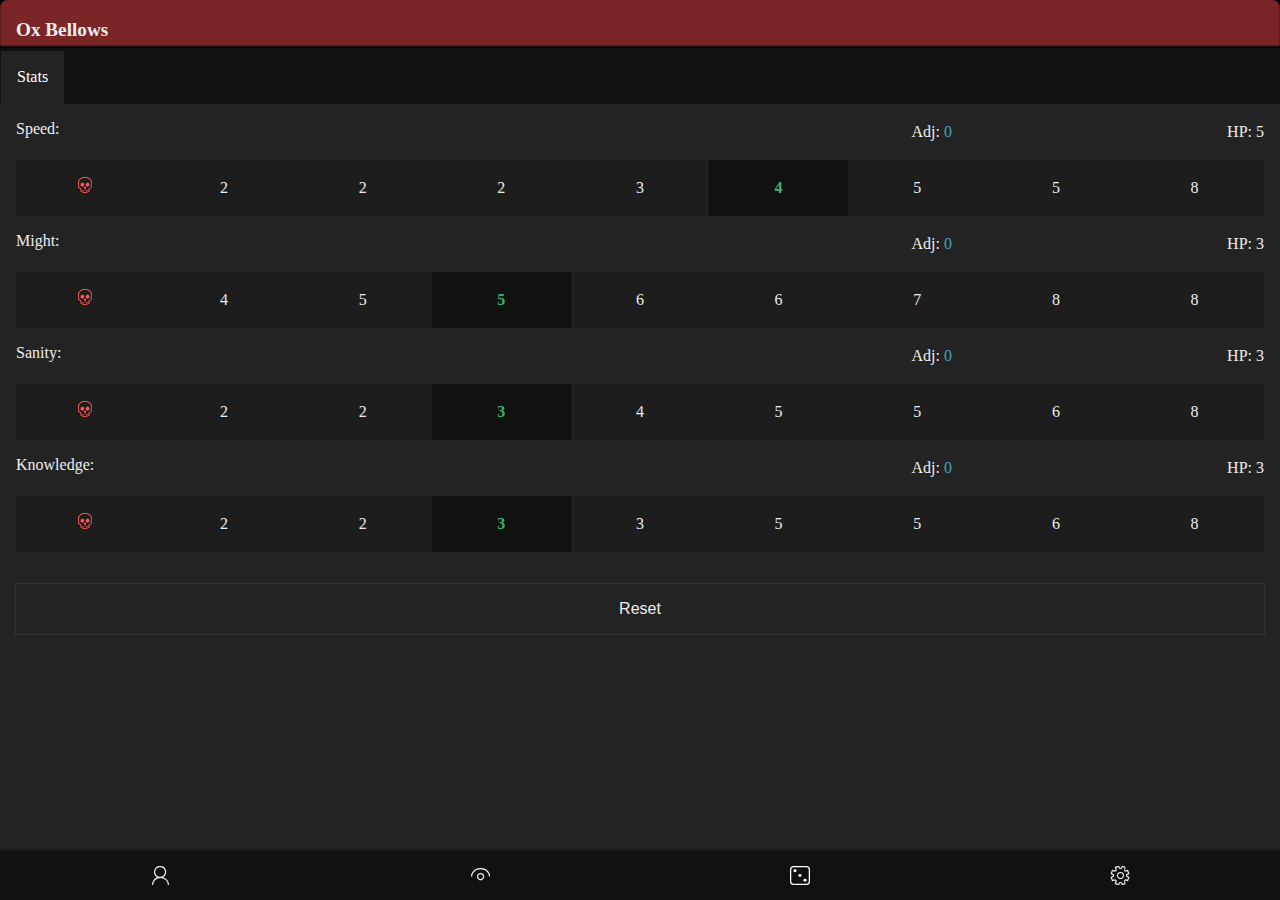
<file: index.html>
﻿<!DOCTYPE html>
<html>
<head>
    <!-- APPLICATION TITLE -->
    <title>Betrayal Companion App</title>

    <!-- META TAG INFORMATION -->
    <meta name="viewport" content="width=device-width, initial-scale=1">

    <!-- STYLESHEETS -->
    <link rel="stylesheet" href="css/normalize.css">
    <link rel="stylesheet" href="css/winjs-symbols.css">
    <link rel="stylesheet" href="css/jquery-ui.css" />
    <link rel="stylesheet" href="css/default.css" />

    <!-- ADDING SCRIPTS USED -->
    <script type="text/javascript" src="js/jquery.min.js" defer></script>
    <script type="text/javascript" src="js/jquery-ui.min.js" defer></script>
    <script type="text/javascript" src="js/jquery.ui.touch-punch.min.js" defer></script> <!-- FIX JQUERY UI SLIDER FOR MOBILE -->
    <script type="text/javascript" src="js/main.js" defer></script>
</head>

<body>
    <!-- NAVIGATION -->
    <nav id="nav">
        <ul id="nav_list" class="row">
            <li id="change_char">
                <div class="nav-icon"><span class="glyph glyph-contact" aria-hidden="true"></span> </div>
                <div class="nav-text">
                    <p>Change Character</p>
                </div>
            </li>
            <li id="reveal_haunt">
                <div class="nav-icon"><span class="glyph glyph-view" aria-hidden="true"></span> </div>
                <div class="nav-text">
                    <p>Reveal the Haunt</p>
                </div>
            </li>
            <!--<li id="library">
                <div class="nav-icon"><span class="glyph glyph-library" aria-hidden="true"></span> </div>
                <div class="nav-text">
                    <p>Game Manuals</p>
                </div>     
            </li>-->
            <li id="dice_roller_icon">
                <div class="nav-icon"><img class="icon" src="images/die_icon.svg"/></div>
                <div class="nav-text">
                    <p>Dice Roller</p>
                </div>
            </li>
            <li id="settings">
                <div class="nav-icon"><i class="glyph glyph-settings" aria-hidden="true"></i> </div>
                <div class="nav-text">
                    <p>Settings</p>
                </div>
            </li>
            <!-- <li id="about">
                <div class="nav-icon"><i class="glyph glyph-info" aria-hidden="true"></i> </div>
                <div class="nav-text">
                    <p>About</p>
                </div>
            </li> -->
        </ul>
    </nav>

    <!-- PRIMARY CONTAINING ELEMENT -->
    <main>
        <!-- SIDEBAR (LARGE SCREENS) - DEFAULT AREA (SMALL SCREENS) -->
        <div id="side_bar">
            <div id="char_card" class="row char_card_collapse">
                <div class="row-flex" style="margin-bottom: 1em">
                    <img id="char_photo" src="images/chars/char_00_default.png" />
                    <p id="char_name">--</p>
                </div>
                
                <!-- SHORT DESCRIPTION -->
                <div class="row" style="margin-bottom: 1em;">
                    <div id="char_properties">
                        <label>Age: </label><span id="age">--</span><br />
                        <label>Height: </label><span id="height">--</span><br />
                        <label>Weight: </label><span id="weight">--</span><br />
                        <label>Hobbies: </label><span id="hobbies">--</span><br />
                        <label>Birthday: </label><span id="birthday">--</span>
                    </div>
                </div>

                <!-- LONG DESCRIPTION -->
                <div id="char_description" class="row">
                    <div id="description">--</div>
                </div>
            </div>


            <!-- TABS -->
            <div id="tabs">
                <ul id="tab_list">
                    <li><a href="#tabs-2">Stats</a></li>
                </ul>
 
                <!-- CHARACTER STATISTICS -->
                <div id="tabs-2">
                    <div id="char_stats">
                        <div class="row">
                            <!-- SPEED INFORMATION -->
                            <div class="row">
                                <div class="col col-6">Speed:</div>
                                <div class="col col-3">
                                    <p class="row text-right">Adj: <span id="speed_adj">n/a</span></p>
                                </div>
                                <div class="col col-3">
                                    <p class="row text-right">HP: <span id="speed_hp">n/a</span></p>
                                </div>
                            </div>
                            <ul id="speed" class="stat-meter marg-tb">
                                <li class="stat-default death-icon"><img src="images/skull.svg"></li>
                                <li>1</li>
                                <li>2</li>
                                <li>3</li>
                                <li>4</li>
                                <li>5</li>
                                <li>6</li>
                                <li>7</li>
                                <li>8</li>
                            </ul>

                            <!-- MIGHT INFORMATION -->
                            <div class="row">
                                <div class="col col-6">Might:</div>
                                <div class="col col-3">
                                    <p class="row text-right">Adj: <span id="might_adj">n/a</span></p>
                                </div>
                                <div class="col col-3">
                                    <p class="row text-right">HP: <span id="might_hp">n/a</span></p>
                                </div>
                            </div>
                            <ul id="might" class="stat-meter marg-tb">
                                <li class="stat-default death-icon"><img src="images/skull.svg"></li>
                                <li>1</li>
                                <li>2</li>
                                <li>3</li>
                                <li>4</li>
                                <li>5</li>
                                <li>6</li>
                                <li>7</li>
                                <li>8</li>
                            </ul>

                            <!-- SANITY INFORMATION -->
                            <div class="row">
                                <div class="col col-6">Sanity:</div>
                                <div class="col col-3">
                                    <p class="row text-right">Adj: <span id="sanity_adj">n/a</span></p>
                                </div>
                                <div class="col col-3">
                                    <p class="row text-right">HP: <span id="sanity_hp">n/a</span></p>
                                </div>
                            </div>
                            <ul id="sanity" class="stat-meter marg-tb">
                                <li class="stat-default death-icon"><img src="images/skull.svg"></li>
                                <li>1</li>
                                <li>2</li>
                                <li>3</li>
                                <li>4</li>
                                <li>5</li>
                                <li>6</li>
                                <li>7</li>
                                <li>8</li>
                            </ul>

                            <!-- KNOWLEDGE INFORMATION -->
                            <div class="row">
                                <div class="col col-6">Knowledge:</div>
                                <div class="col col-3">
                                    <p class="row text-right">Adj: <span id="knowledge_adj">n/a</span></p>
                                </div>
                                <div class="col col-3">
                                    <p class="row text-right">HP: <span id="knowledge_hp">n/a</span></p>
                                </div>
                            </div>
                            <ul id="knowledge" class="stat-meter marg-tb">
                                <li class="stat-default death-icon"><img src="images/skull.svg"></li>
                                <li>1</li>
                                <li>2</li>
                                <li>3</li>
                                <li>4</li>
                                <li>5</li>
                                <li>6</li>
                                <li>7</li>
                                <li>8</li>
                            </ul>
                        </div>
                        <button id="reset_char" class="pad btn-text marg-tb">Reset</button>
                    </div>
                </div>

                <!-- HAUNT INFO -->
                <!-- <div id="tabs-3"></div> -->
            </div>
        </div>

        <!-- CONTENT CONTAINER -->
        <div id="content_container" class="hidden-sm">
            <div id="haunt_container">
                    <div id="haunt_list_title">Haunt Meter</div>
                    <ul id="haunt_list">
                        <li class="active">0</li>
                        <li>1</li>
                        <li>2</li>
                        <li>3</li>
                        <li>4</li>
                        <li>5</li>
                        <li>6</li>
                        <li>7</li>
                        <li>8</li>
                        <li>9</li>
                        <li>10</li>
                        <li>11</li>
                        <li>12</li>
                    </ul>
            </div>
            <div id="content_text" class="hidden"></div>
        </div>

    </main>

    <!-- MODAL WINDOWS -->
    <!-- YOU DIED DIALOG -->
    <div id="you_died" class="hidden">
        <div style="height: 40vh;"></div>
        <div id="you_died_bg">
            <p id="you_died_text">YOU DIED</p>
        </div>
    </div>

    <!-- CHANGE CHARACTER -->
    <div class="modal" id="char_dialog" title="Choose Character">
        <div class="row">
            <form>
                <div class="row">
                    <select id="character_selection">
                        <option value="ox_bellows">Ox Bellows</option>
                        <option value="darrin_flash_williams">Darrin "Flash" Williams</option>
                        <option value="peter_akimoto">Peter Akimoto</option>
                        <option value="brandon_jaspers">Brandon Jaspers</option>
                        <option value="jenny_leclerc">Jenny LeClerc</option>
                        <option value="heather_granville">Heather Granville</option>
                        <option value="missy_dubourde">Missy Dubourde</option>
                        <option value="zoe_ingstrom">Zoe Ingstrom</option>
                        <option value="vivian_lopez">Vivian Lopez</option>
                        <option value="madame_zostra">Madame Zostra</option>
                        <option value="father_rhinehardt">Father Rhinehardt</option>
                        <option value="professor_longfellow">Professor Longfellow</option>
                    </select>
                    <!-- <div class="col col-12 marg-tb">
                        <button id="rand_char_select" class="col col-6 pad" value="random">Random</button>
                        <button id="cancel_char_select" class="col col-6 pad" value="close">Close</button>
                    </div>
                        -->
                </div>
            </form>
        </div>
    </div>

    <!-- REVEAL THE HAUNT -->
    <div class="modal" id="dialog" title="Reveal the Haunt">
        <form>
            <div class="row">
                <div class="col col-6">
                    <div class="row">
                        <p class="marg-b"><b>Room</b></p>
                    </div>
                    <div class="row">
                        <select id="haunted_rooms" name="haunted_rooms">
                                <option value="abandoned_room">Abandomed Room</option>
                                <option value="balcony">Balcony</option>
                                <option value="catacombs">Catacombs</option>
                                <option value="charred_room">Charred Room</option>
                                <option value="dining_room">Dining Room</option>
                                <option value="furnace_room">Furnace Room</option>
                                <option value="gallery">Gallery</option>
                                <option value="gymnasium">Gymnasium</option>
                                <option value="junk_room">Junk Room</option>
                                <option value="kitchen">Kitchen</option>
                                <option value="master_bedroom">Master Bedroom</option>
                                <option value="pentagram_chamber">Pentagram Chamber</option>
                                <option value="servants_quarters">Servant's Quarters</option>
                        </select>
                    </div>
                </div>

                <div class="col col-6">
                    <div class="row">
                        <p class="marg-b"><b>Omen</b></p>
                    </div>
                    <div class="row">
                        <select id="omens" name="omens">
                                <option value="bite">Bite</option>
                                <option value="book">Book</option>
                                <option value="crystal_ball">Crystal Ball</option>
                                <option value="dog">Dog</option>
                                <option value="girl">Girl</option>
                                <option value="holy_symbol">Holy Symbol</option>
                                <option value="madman">Madman</option>
                                <option value="mask">Mask</option>
                                <option value="medallion">Medallion</option>
                                <option value="ring">Ring</option>
                                <option value="skull">Skull</option>
                                <option value="spear">Spear</option>
                                <option value="spirit_board">Spirit Board</option>
                        </select>
                    </div>
                </div>
            </div>
            <!-- <button id="reveal_haunt_btn" class="marg-tb pad" type="button">Reveal the Haunt</button> -->
        </form>
        <div id="haunt_reveal_text" class="row marg-t"></div>
        <div id="reveal_btn_container" class="hidden">
            <button id="btn_secrets_survival" class="col col-6 pad">Secrets of Survival</button>
            <button id="btn_traitors_tome" class="col col-6 pad">Traitor's Tome</button>
        </div>
    </div>

    <!-- LIBRARY -->
    <!--<div id="lib_dialog">
        <div class="row marg-b">
            <div class="row marg-b">
                <div class="col col-4">
                    <img class="img" src="images/BaHH_rule_book_cover.png" />
                </div>
                <div class="col col-8 pad-l">
                    <h2>Official Rulebook</h2>
                    <p>Official rulebook for the 2<sup>nd</sup> edition of the game.</p>
                </div>
            </div>

            <div class="row">
                <div class="col col-4">
                    <img class="img" src="images/BaHHWW_rule_book_cover.png" />
                </div>
                <div class="col col-8 pad-l">
                    <h2>Expansion Notes</h2>
                    <p>Updated notes for the Widow's Walk expansion. This pamphlet should be used with the rule book for the base game.</p>
                </div>
            </div>
        </div>
    </div>-->

    <!-- DICE ROLL -->
    <div class="modal" id="dice_roll_dialog">
        <div class="row marg-b"> 
            <div class="col col-8">
                <div id="slider_contain">
                    <div id="dice_slider" class="row"></div>
                </div>
            </div>
            <div class="col col-4">
                <button id="btn_roll" class="pad">Roll <span id="num_dice"></span></button>
            </div>
        </div>
        <div id="roll_results" class="row hidden">
            <div id="dice_contain" class="col col-8"></div>
            <div id="total_roll" class="col col-4 pad"></div>
        </div>
    </div>

    <!-- APP SETTINGS -->
    <div class="modal" id="settings_dialog">
        <div class="row">
            <!-- Bugfix for odd dialog behavior. https://bugs.jqueryui.com/ticket/6006 -->
            <button style="display: none;" autofocus>Bugfix</button>
            <div style="margin: -1em -1em 0em -1em;">
                <img class="img" src="images/BaHHWW.png" />
            </div><br />
            <h2>Widow's Walk - An Expansion</h2>
            <form id="game_expansion">
                <div class="radio_btn">
                    <input id="expansion_off" type="radio" name="game_expansion" value="exp_off" checked="checked">
                    <label for="expansion_off">Disabled <i>(Coming Soon)</i></label>
                </div>
            </form>

            <div style="margin: 0em -1em 0em -1em;">
                <img class="img" src="images/BaHH.png" />
            </div><br />
            <h2>Betrayal at House on the Hill - Base Game</h2>
            <form id="game_edition">
                <div class="radio_btn">
                    <input id="sec_ed" type="radio" name="game_edition" value="2ed" checked="checked">
                    <label for="sec_ed">2<sup>nd</sup> Edition</label>
                </div>
                <div class="radio_btn">
                    <input id="first_ed" type="radio" name="game_edition" value="1ed">
                    <label for="first_ed">1<sup>st</sup> Edition</label>
                </div>
            </form>
            <p><i>The 2<sup>nd</sup> edition of the game is recommended and is loaded by default. The 1<sup>st</sup> edition of the game is known to have issues with clarity and should be used cautiously.</i></p>
            
            <h2>Features</h2>
            <form>
                <div class="checkbox">
                    <input id="flip_card" type="checkbox" name="settings" value="flip" checked="checked">
                    <label for="flip_card">Flipping Character Cards (Sync Characters)</label>
                </div>
            </form>

            <h2>Dying Animation</h2>
            <form>
                <div class="checkbox">
                    <input id="die_animation" type="checkbox" name="settings" value="animate" checked="checked">
                    <label for="die_animation">Play Animation</label>
                </div>
                <div class="checkbox">
                    <input id="die_sound" type="checkbox" name="settings" value="sound" checked="checked">
                    <label for="die_sound">Play Sound</label>
                </div>
            </form>
        </div>
    </div>

    <!-- ABOUT SECTION -->
    <div class= "modal" id="about_dialog">
        <div class="row marg-b">
            <h2>Legal</h2>
            <p>Betrayal at House on the Hill and its expansions are games created by <a href="http://avalonhill.wizards.com/">Avalon Hill/Wizards of the Coast</a> and are no way affiliated with this app or its developer. The developer of this app does not claim the logos, graphics, and content associated with these games as their own; these items are the right of the publisher. Betrayal Companion is fan made and to the knowledge of the developer satisfies the Intellectual Property Ownership; Rights Granted to You section in the <a href="http://company.wizards.com/legal/terms-use">Terms of Use</a> provided by <a href="http://avalonhill.wizards.com/">Avalon Hill/Wizards of the Coast</a>.</p>

            <h2>Special Thanks</h2>
            <p>Thank you to Wizards of the Coast, Lone Shark Games, Avalon Hill, and Hasbro for creating a game that captures the imagination of a player regardless of their age.</p>

            <h2>Feedback</h2>
            <a class="btn text-center" href="ms-windows-store://review/?ProductId=9nblggh531j5">
                <span class="glyph glyph-like" aria-hidden="true"></span> Rate the App
            </a>
            <a class="btn text-center" href="https://www.reddit.com/message/compose/?to=AModestOne&subject=Betrayal+Companion+App">
                <span class="glyph glyph-message" aria-hidden="true"></span> Feature Request
            </a>
        </div>
    </div>


</body>
</html>
</file>
<file: css/winjs-symbols.css>
﻿@charset "UTF-8";

@font-face {
  font-family: "winjs-symbols";
  src: url("../fonts/winjs-symbols.eot");
  src: url("../fonts/winjs-symbols.eot#iefix") format("embedded-opentype"), url("../fonts/winjs-symbols.ttf") format("truetype"); }

.glyph {
  display: inline-block;
  width: 1em;
  height: 1em;
  vertical-align: middle;
  overflow: hidden; }
  .glyph:before {
    display: block;
    width: 1em;
    height: 1em;
    font-family: "winjs-symbols";
    font-style: normal;
    font-weight: normal;
    line-height: 1;
    -webkit-font-smoothing: antialiased;
    /* -moz-osx-font-smoothing: grayscale; */ }

.glyph-chevron-up::before {
  content: ""; }

.glyph-chevron-down::before {
  content: ""; }

.glyph-checkmark::before {
  content: ""; }

.glyph-star::before {
  content: ""; }

.glyph-magnifier::before {
  content: ""; }

.glyph-semantic-zoom::before {
  content: ""; }

.glyph-arrow-left::before {
  content: ""; }

.glyph-arrow-right::before {
  content: ""; }

.glyph-chevron-left::before {
  content: ""; }

.glyph-chevron-right::before {
  content: ""; }

.glyph-chevron-up-2::before {
  content: ""; }

.glyph-chevron-down-2::before {
  content: ""; }

.glyph-checkmark-2::before {
  content: ""; }

.glyph-star-outline::before {
  content: ""; }

.glyph-chevron-right-2::before {
  content: ""; }

.glyph-chevron-left-2::before {
  content: ""; }

.glyph-previous::before {
  content: ""; }

.glyph-next::before {
  content: ""; }

.glyph-play::before {
  content: ""; }

.glyph-pause::before {
  content: ""; }

.glyph-edit::before {
  content: ""; }

.glyph-edit-mirrored::before {
  content: ""; }

.glyph-save::before {
  content: ""; }

.glyph-clear::before {
  content: ""; }

.glyph-delete::before {
  content: ""; }

.glyph-remove::before {
  content: ""; }

.glyph-add::before {
  content: ""; }

.glyph-cancel::before {
  content: ""; }

.glyph-accept::before {
  content: ""; }

.glyph-more::before {
  content: ""; }

.glyph-redo::before {
  content: ""; }

.glyph-undo::before {
  content: ""; }

.glyph-home::before {
  content: ""; }

.glyph-up::before {
  content: ""; }

.glyph-forward::before {
  content: ""; }

.glyph-back::before {
  content: ""; }

.glyph-favorite::before {
  content: ""; }

.glyph-camera::before {
  content: ""; }

.glyph-settings::before {
  content: ""; }

.glyph-video::before {
  content: ""; }

.glyph-sync::before {
  content: ""; }

.glyph-download::before {
  content: ""; }

.glyph-mail::before {
  content: ""; }

.glyph-magnifier-2::before {
  content: ""; }

.glyph-help::before {
  content: ""; }

.glyph-help-mirrored::before {
  content: ""; }

.glyph-upload::before {
  content: ""; }

.glyph-emoji::before {
  content: ""; }

.glyph-two-page::before {
  content: ""; }

.glyph-leave-chat::before {
  content: ""; }

.glyph-mail-forward::before {
  content: ""; }

.glyph-clock::before {
  content: ""; }

.glyph-send::before {
  content: ""; }

.glyph-crop::before {
  content: ""; }

.glyph-rotate-camera::before {
  content: ""; }

.glyph-people::before {
  content: ""; }

.glyph-close-pane::before {
  content: ""; }

.glyph-close-pane-mirrored::before {
  content: ""; }

.glyph-open-pane::before {
  content: ""; }

.glyph-open-pane-mirrored::before {
  content: ""; }

.glyph-world::before {
  content: ""; }

.glyph-flag::before {
  content: ""; }

.glyph-preview-link::before {
  content: ""; }

.glyph-globe::before {
  content: ""; }

.glyph-trim::before {
  content: ""; }

.glyph-attach-camera::before {
  content: ""; }

.glyph-zoom-in::before {
  content: ""; }

.glyph-bookmarks::before {
  content: ""; }

.glyph-bookmarks-mirrored::before {
  content: ""; }

.glyph-document::before {
  content: ""; }

.glyph-protected-document::before {
  content: ""; }

.glyph-page::before {
  content: ""; }

.glyph-multi-select::before {
  content: ""; }

.glyph-multi-select-mirrored::before {
  content: ""; }

.glyph-comment::before {
  content: ""; }

.glyph-mail-2::before {
  content: ""; }

.glyph-contact-info::before {
  content: ""; }

.glyph-contact-info-mirrored::before {
  content: ""; }

.glyph-hang-up::before {
  content: ""; }

.glyph-view-all::before {
  content: ""; }

.glyph-map-pin::before {
  content: ""; }

.glyph-phone::before {
  content: ""; }

.glyph-video-chat::before {
  content: ""; }

.glyph-switch::before {
  content: ""; }

.glyph-contact::before {
  content: ""; }

.glyph-rename::before {
  content: ""; }

.glyph-pin::before {
  content: ""; }

.glyph-music-info::before {
  content: ""; }

.glyph-go::before {
  content: ""; }

.glyph-go-mirrored::before {
  content: ""; }

.glyph-keyboard::before {
  content: ""; }

.glyph-dock-left::before {
  content: ""; }

.glyph-dock-left-mirrored::before {
  content: ""; }

.glyph-dock-right::before {
  content: ""; }

.glyph-dock-right-mirrored::before {
  content: ""; }

.glyph-dock-bottom::before {
  content: ""; }

.glyph-remote::before {
  content: ""; }

.glyph-refresh::before {
  content: ""; }

.glyph-rotate::before {
  content: ""; }

.glyph-shuffle::before {
  content: ""; }

.glyph-list::before {
  content: ""; }

.glyph-list-mirrored::before {
  content: ""; }

.glyph-shop::before {
  content: ""; }

.glyph-select-all::before {
  content: ""; }

.glyph-orientation::before {
  content: ""; }

.glyph-import::before {
  content: ""; }

.glyph-import-mirrored::before {
  content: ""; }

.glyph-import-all::before {
  content: ""; }

.glyph-import-all-mirrored::before {
  content: ""; }

.glyph-browse-photos::before {
  content: ""; }

.glyph-webcam::before {
  content: ""; }

.glyph-picture::before {
  content: ""; }

.glyph-save-local::before {
  content: ""; }

.glyph-caption::before {
  content: ""; }

.glyph-stop::before {
  content: ""; }

.glyph-show-results::before {
  content: ""; }

.glyph-show-results-mirrored::before {
  content: ""; }

.glyph-volume::before {
  content: ""; }

.glyph-repair::before {
  content: ""; }

.glyph-message::before {
  content: ""; }

.glyph-page-outline::before {
  content: ""; }

.glyph-calendar-day::before {
  content: ""; }

.glyph-calendar-week::before {
  content: ""; }

.glyph-calendar::before {
  content: ""; }

.glyph-calendar-mirrored::before {
  content: ""; }

.glyph-characters::before {
  content: ""; }

.glyph-mail-reply-all::before {
  content: ""; }

.glyph-mail-reply-all-mirrored::before {
  content: ""; }

.glyph-mail-read::before {
  content: ""; }

.glyph-link::before {
  content: ""; }

.glyph-accounts::before {
  content: ""; }

.glyph-show-bcc::before {
  content: ""; }

.glyph-hide-bcc::before {
  content: ""; }

.glyph-cut::before {
  content: ""; }

.glyph-attach::before {
  content: ""; }

.glyph-paste::before {
  content: ""; }

.glyph-filter::before {
  content: ""; }

.glyph-copy::before {
  content: ""; }

.glyph-emoji-2::before {
  content: ""; }

.glyph-important::before {
  content: ""; }

.glyph-mail-reply::before {
  content: ""; }

.glyph-mail-reply-mirrored::before {
  content: ""; }

.glyph-slideshow::before {
  content: ""; }

.glyph-sort::before {
  content: ""; }

.glyph-manage::before {
  content: ""; }

.glyph-all-apps::before {
  content: ""; }

.glyph-all-apps-mirrored::before {
  content: ""; }

.glyph-disconnect-drive::before {
  content: ""; }

.glyph-map-drive::before {
  content: ""; }

.glyph-new-window::before {
  content: ""; }

.glyph-open-with::before {
  content: ""; }

.glyph-open-with-mirrored::before {
  content: ""; }

.glyph-contact-presence::before {
  content: ""; }

.glyph-priority::before {
  content: ""; }

.glyph-upload-2::before {
  content: ""; }

.glyph-go-to-today::before {
  content: ""; }

.glyph-font::before {
  content: ""; }

.glyph-font-color::before {
  content: ""; }

.glyph-contact-2::before {
  content: ""; }

.glyph-folder::before {
  content: ""; }

.glyph-audio::before {
  content: ""; }

.glyph-placeholder::before {
  content: ""; }

.glyph-view::before {
  content: ""; }

.glyph-set-lockscreen::before {
  content: ""; }

.glyph-set-tile::before {
  content: ""; }

.glyph-cc::before {
  content: ""; }

.glyph-stop-slideshow::before {
  content: ""; }

.glyph-permissions::before {
  content: ""; }

.glyph-highlight::before {
  content: ""; }

.glyph-disable-updates::before {
  content: ""; }

.glyph-unfavorite::before {
  content: ""; }

.glyph-unpin::before {
  content: ""; }

.glyph-open-local::before {
  content: ""; }

.glyph-mute::before {
  content: ""; }

.glyph-italic::before {
  content: ""; }

.glyph-underline::before {
  content: ""; }

.glyph-bold::before {
  content: ""; }

.glyph-move-to-folder::before {
  content: ""; }

.glyph-like-dislike::before {
  content: ""; }

.glyph-dislike::before {
  content: ""; }

.glyph-like::before {
  content: ""; }

.glyph-align-right::before {
  content: ""; }

.glyph-align-center::before {
  content: ""; }

.glyph-align-left::before {
  content: ""; }

.glyph-magnifier-3::before {
  content: ""; }

.glyph-zoom-out::before {
  content: ""; }

.glyph-open-file::before {
  content: ""; }

.glyph-other-user::before {
  content: ""; }

.glyph-admin::before {
  content: ""; }

.glyph-street::before {
  content: ""; }

.glyph-map::before {
  content: ""; }

.glyph-clear-selection::before {
  content: ""; }

.glyph-clear-selection-mirrored::before {
  content: ""; }

.glyph-font-decrease::before {
  content: ""; }

.glyph-font-increase::before {
  content: ""; }

.glyph-font-size::before {
  content: ""; }

.glyph-cellphone::before {
  content: ""; }

.glyph-reshare::before {
  content: ""; }

.glyph-tag::before {
  content: ""; }

.glyph-repeat-once::before {
  content: ""; }

.glyph-repeat-all::before {
  content: ""; }

.glyph-star-outline-2::before {
  content: ""; }

.glyph-star-2::before {
  content: ""; }

.glyph-calculator::before {
  content: ""; }

.glyph-directions::before {
  content: ""; }

.glyph-location::before {
  content: ""; }

.glyph-library::before {
  content: ""; }

.glyph-phonebook::before {
  content: ""; }

.glyph-memo::before {
  content: ""; }

.glyph-microphone::before {
  content: ""; }

.glyph-post-update::before {
  content: ""; }

.glyph-back-to-window::before {
  content: ""; }

.glyph-fullscreen::before {
  content: ""; }

.glyph-new-folder::before {
  content: ""; }

.glyph-calendar-reply::before {
  content: ""; }

.glyph-unsync-folder::before {
  content: ""; }

.glyph-report-hacked::before {
  content: ""; }

.glyph-sync-folder::before {
  content: ""; }

.glyph-block-contact::before {
  content: ""; }

.glyph-switch-apps::before {
  content: ""; }

.glyph-add-friend::before {
  content: ""; }

.glyph-touch-pointer::before {
  content: ""; }

.glyph-go-to-start::before {
  content: ""; }

.glyph-zero-bar::before {
  content: ""; }

.glyph-one-bar::before {
  content: ""; }

.glyph-two-bars::before {
  content: ""; }

.glyph-three-bars::before {
  content: ""; }

.glyph-four-bars::before {
  content: ""; }

.glyph-scan::before {
  content: ""; }

.glyph-preview::before {
  content: ""; }

.glyph-hamburger::before {
  content: ""; }

.glyph-checkbox-composite::before {
  content: ""; }

.glyph-checkbox-indeterminate::before {
  content: ""; }

.glyph-warning::before {
  content: ""; }

.glyph-shopping-cart::before {
  content: ""; }

.glyph-flag-2::before {
  content: ""; }

.glyph-completed::before {
  content: ""; }

.glyph-music-album::before {
  content: ""; }

.glyph-info::before {
  content: ""; }

.glyph-devices::before {
  content: ""; }

.glyph-expand::before {
  content: ""; }

.glyph-collapse::before {
  content: ""; }

.glyph-radio-btn-off::before {
  content: ""; }

.glyph-radio-btn-on::before {
  content: ""; }

.glyph-radio-bullet::before {
  content: ""; }

.glyph-media-browse::before {
  content: ""; }

.glyph-miracast-small::before {
  content: ""; }

.glyph-miracast-large::before {
  content: ""; }

.glyph-playback-rate-1x::before {
  content: ""; }

.glyph-playback-rate-other::before {
  content: ""; }

.glyph-subscription-add::before {
  content: ""; }

.glyph-subscription-add-mirrored::before {
  content: ""; }

.glyph-subscriptions::before {
  content: ""; }

.glyph-subscriptions-mirrored::before {
  content: ""; }
</file>
<file: css/default.css>
﻿/* ALL OTHER STYLINGS */
* {
    box-sizing: border-box !important;
}

    *:focus {
        outline: 0; /* Remove Chrome outlines */
    }

body {
    overflow: hidden;
    padding: 0;
    margin: 0;
    background: black;
}

h1, h2, h3, h4, h5, h6, p, label, span, ul, ol, a, div {
    font-family: 'Segoe UI';
    font-weight: 400;
    color: #eee;
}

h1, h2, h3, h4, h5, h6 {
    padding: 0;
    margin: 0em 0em 0.75em 0em;
}

a {
    text-decoration: underline;
    color: #0070c0 !important;
}

p {
    margin: 0;
    line-height: 1.5em;
    margin-bottom: 1em;
}

ol, ul {
    padding: 0.25em 0em;
    padding-left: 1.5em;
}

th, td {
    padding: 0em 0.5em;
    text-align: left;
    vertical-align: top;
}

hr {
    border: 1px solid #333;
    background: #333;
    margin: 1em 0em;
}

/* PAGE.HTML */
.img {
    width: 100%;
    height: auto;
}

.pad {
    padding: 1em !important;
}

.pad-l {
    padding-left: 1em !important;
}

.marg-tb {
    margin: 1em 0em !important;
}

.marg-t {
    margin-top: 1em !important;
}

.marg-b {
    margin-bottom: 1em !important;
}

.row-flex {
    height: auto;
    width: 100%;
    display: flex;
    margin: 0;
    padding: 0;
}

.flex-column {
    flex-direction: column;
}

.row {
    float: left;
    display: block;
    width: 100%;
    padding: 0;
    margin: 0;
}

.col {
    float: left;
    display: block;
}

.col-1 {
    width: 8.33333333333333%;
}

.col-2 {
    width: 16.66666666666667%;
}

.col-3 {
    width: 25.00000000000000%;
}

.col-4 {
    width: 33.33333333333333%;
}

.col-5 {
    width: 41.66666666666667%;
}

.col-6 {
    width: 50.00000000000000%;
}

.col-7 {
    width: 58.33333333333333%;
}

.col-8 {
    width: 66.66666666666667%;
}

.col-9 {
    width: 75.00000000000000%;
}

.col-10 {
    width: 83.33333333333333%;
}

.col-11 {
    width: 91.66666666666667%;
}

.col-12 {
    width: 100.00000000000000%;
}

.text-center {
    text-align: center;
}

.text-left {
    text-align: left;
}

.text-right {
    text-align: right;
}

.text-justify {
    text-align: justify;
}


.sec-title {
    text-align: center;
    padding: 0.5em 0em;
}


/* FORMS */
select {
    width: 100%;
    height: 48px;
    padding: 0em 1em;
    border: 1px solid #333;
    background: #232323;
    color: #eee;
    background: #232323;
    color:#eee;
    display: inline-block;
    -webkit-appearance:none;
    -moz-appearance:none;
    cursor:pointer;
}

.checkbox, .radio_btn {
    padding: 1em 0em;
}

input[type=checkbox], input[type=radio] {
    display: none;
}

input[type=checkbox] + label, input[type=radio] + label {
    cursor: pointer;
}

input[type=checkbox] + label:before {
    padding: 0;
    display: inline-block;
    content: "\00a0";
    font-size: 16px;
    line-height: 16px;
    width: 16px;
    max-width: 16px;
    min-width: 16px;
    height: 16px;
    max-height: 16px;
    border: 2px solid white;
    background: none;
    vertical-align: middle;
    cursor: pointer;
    margin-right: 0.75em;
}

input[type=checkbox]:checked + label:before {
    padding: 0;
    font-family: "winjs-symbols";
    content: "";
    line-height: 16px;
    font-size: 16px;
    color: white;
    text-align: center;
    border-color: #0070c0;
    background: #0070c0; 
}

input[type=radio] + label:before {
    padding: 0;
    display: inline-block;
    font-family: "winjs-symbols";
    content: "";
    color: white;
    font-size: 16px;
    line-height: 16px;
    width: 16px;
    max-width: 16px;
    min-width: 16px;
    height: 16px;
    max-height: 16px;
    background: none;
    vertical-align: middle;
    cursor: pointer;
    margin-right: 0.75em;
    border: 2px solid white;
    border-radius: 50%;
}

input[type=radio]:checked + label:before {
    font-family: "winjs-symbols";
    content: "";
    border-color: #0070c0;
}

button {
    width: 100%;
    background: #0070c0;
    color: #eee;
    border: 0px solid;
    transition: all linear 0.5s;
}

    button:hover {
        background: #0081dd;
        cursor: pointer;
    }

.btn {
    display: block;
    background: #0070c0;
    padding: 1em;
    margin-bottom: 1em;
    color: white !important;
    text-decoration: none !important;
}

.btn:hover {
    background: #0081dd;
    cursor: pointer;
}

.btn-alert {
    background: #ff5555 !important;
    font-weight: bold;
}

    .btn-alert:hover {
        background: #ff6666 !important;
    }

.btn-text {
    background: none !important;
    outline: 1px solid #333;
}

    .btn-text:hover {
        background: rgba(255,255,255,0.05) !important;
    }

.modal {
    position: absolute;
    z-index: 999999999999;
    display: none;
}

.visible {
    visibility: visible !important;
    opacity: 1;
}

.hidden {
    visibility: hidden !important;
    opacity: 0;
}

.strong_hidden {
    display: none !important;
}

/* CHARACTER LIST */
.list_item {
    background: #333;
}

.list_char_photo {
    width: 60px;
    height: auto;
    float: left;
    margin-right: 1em;
}

.list_char_props {
    float: left;
    display: block;
}

.list_trait {
    display: block;
    width: 50%;
    float: left;
}

/* NON LAYOUT PARAMETERS */
#side_bar {
    float: left;
    height: 100%;
    width: 100%;
    background: #171717;
    overflow-y: hidden;
    border-top-right-radius: 0.5em;
    border-top-left-radius: 0.5em;
}

#char_card {
    height: calc(100vh - 48px);
    padding: 1em;
    background: #111;
    box-shadow: inset 0px -2px 2px black;
    transition: ease-in-out 0.2s;
    overflow: hidden;
    overflow-y: scroll;
}

#char_card * {
    -moz-user-select: none;
    -webkit-user-select: none;
    -ms-user-select: none;
    user-select: none;
}

#char_card div {
    flex-direction: column;
}

.char_card_collapse {
    height: 48px !important;
    overflow: hidden !important;
    transition: ease-in-out 0.2s;
}

.char_card_collapse div {
    justify-content: space-between !important;
}

.char_card_collapse #char_photo {
    height: 0px !important;
    width: 0px;
    flex-grow: 0 !important;
}

.char_card_collapse #char_name {
    padding: 0;
    flex-grow: 1 !important;
}

#char_photo {
    height: 100px; 
    width: 100px;
    transition: ease-in-out 0.1s;
}

#char_name {
    margin: 0;
    padding: 0;
    padding-top: 1em;
    font-weight: 700;
    font-size: 120%;
    transition: linear 0.2s;
}

#char_properties {
    float: left;
}

#accordion {
    position: -webkit-sticky !important;
    position: sticky !important;
    top: 0px;
}

.stat-title {
    width: 100%;
    display: block;
    float: left;
    margin: 1em 0em;
}

.stat-meter {
    padding: 0;
    margin: 0;
    list-style: none;
    width: 100%;
    display: block;
    float: left;
    background: #1d1d1d;
    line-height: 1.5em;
}

.stat-meter li {
    width: 11.11111111111111%;
    display: block;
    float: left;
    text-align: center;
    padding: 1em 0em;
    margin: 0;
}

.stat-meter li:hover {
    background: #0070c0;
    transition: linear 0.2s;
    cursor: pointer;
}

.stat-default {
    color: mediumseagreen;
    font-weight: bolder !important;
}

.stat-active {
    background: #111;
}

.positive {
    color: mediumseagreen;
}

.negative {
    color: #ff5555;
}

.neutral{
    color: #3daab5;
}

.death-icon img {
    height: 1em;
}

.icon {
    height: 1em;
    width: auto;
    vertical-align: middle;
}

#you_died {
    position: absolute;
    z-index: 11;
    width: 100vw;
    transition: visibility 1s, opacity 1s ease;
}

#you_died_bg {
    background: rgba(0,0,0,0.4);
    box-shadow: 0px 0px 20px rgba(0,0,0,0.8);
}

@font-face {
  font-family: "Book Antiqua";
  src: url("../fonts/book-antiqua.ttf") format("truetype"); }


#you_died_text {
    width: 100%;
    text-align: center;
    z-index: 12;
    display: block;
    margin: 0 auto;
    color: #801d20;
    opacity: 0.7;
    text-shadow: 0px 0px 20px black;
    font-size: 90px;
    font-family: 'Book Antiqua';
    line-height: 100px;
    transition: font-size 1s linear;
}

.expand_text {
    font-size: 115px !important;
}

#settings_container {
    position: fixed;
    left: 0;
    bottom: 0;
    width: 320px;
    background: #232323;
}

#settings_dialog h2 {
    margin-bottom: 0.5em;
}

#content_container {
    position: absolute;
    right: 0;
    top: 0;
    left: 392px;
    height: 100vh;
    background: #111;
    background-image: url(../images/betrayal_bg.jpg);
    background-repeat: no-repeat;
    background-position: center;
    overflow-y: scroll;
    padding: 0em 1em 0em 1em;
    display: none;
}

#content_text {
    display: block;
    margin: 0 auto;
    width: 100%;
    padding: 2em;
    height: auto;
    background: #1d1d1d;
    margin-top: 105px;
    margin-bottom: 1em;
    transition: visibility 0s, opacity 0.5s ease-in;
}

#btm_container {
    position: relative;
    width: 100%;
    height: 300px;
    z-index: 99;
}

#haunt_container {
    display: block;
    height: 96px;
    background: #1d1d1d;
    box-shadow: 0px 1px 0px black;
    position: fixed;
    top: 0;
    right: 0;
    left: 392px;
}

#haunt_list_title {
    display: block;
    float: left;
    width: 100%;
    height: 48px;
    line-height: 48px;
    text-align: center;
    background: #333;
}

#haunt_list {
    margin: 0;
    padding: 0;
    list-style: none;
    height: 48px;
}

    #haunt_list li {
        display: block;
        float: left;
        width: 7.69230769230769%;
        height: 48px;
        line-height: 48px;
        text-align: center;
    }

        #haunt_list li:hover {
            background: #0070c0;
            transition: linear 0.2s;
        }

.active {
    background: #111;
}

#inventory_container {
    background: #0d0d0d;
}

#add_item {
    border: 2px dashed #4d4d4d;
    border-radius: 6px;
    height: 200px;
    width: 100px;
    float: right;
    font-size: 1em;
    color: #4d4d4d;
}

    #add_item:hover {
        background: rgba(255,255,255,0.01);
        transition: linear 0.2s;
    }


/** SETTINGS SECTION **/
#settings_container ul {
    list-style: none;
    padding: 0;
    margin: 0;
}

    #settings_container ul li {
        display: block;
        padding: 1em;
        width: 100%;
        border-top: 1px solid #0d0d0d;
    }

        #settings_container ul li:hover {
            background: #0070c0;
            transition: linear 0.2s;
        }

#character_list {
    width: 320px;
    background: black;
    display: block;
    float: left;
}

.char_list_img_contain {
    width: 80px;
}

.char_list_img {
    width: 80px;
    display: block;
    float: left;
}

.char_list_info {
    width: 240px;
    float: left;
}

.char_list_item {
    background: #1d1d1d;
    padding: 0.5em;
    margin: 0.5em 0em;
    width: 100%;
    height: auto;
    display: block;
    float: left;
}

.hidden-lg {
    display: none !important;
}

main {
    display: block;
    float: left;
    width: 100%;
    height: calc(100vh - 48px);
    background: black;
}

#slider_contain {
    padding: 1em 3em 1em 2em;
}

.dice {
    width: 48px;
    height: auto;
    margin: 0.125em 0.25em;
}

#total_roll {
    line-height: 200%;
    font-size: 200%;
    font-weight: bold;
    text-align: center;
}

/* NAVIGATION */
nav {
    box-sizing: border-box;
    display: block;
    width: 100%;
    position: fixed;
    left: 0;
    bottom: 0;
    height: 48px;
    background: #111;
    overflow: hidden;
    z-index: 10;
    transition: ease-in 0.1s;
    box-shadow: 0px -2px 2px rgba(0,0,0,0.5);
}

.nav_open {
    width: 320px;
    transition: all linear 0.1s;
    box-shadow: 0px 0px 5px rgba(0,0,0,0.5);
}

#nav_tray {
    overflow: hidden;
    white-space: nowrap;
    width: 48px;
    float: left;
    display: block;
    height: 48px;
}

#menu_icon, #menu_icon_sm {
    display: block;
    width: 48px;
    height: 48px;
    line-height: 42.5px;
    float: left;
    text-align: center;
    color: white !important;
    cursor: pointer;
    font-size: 1.6em;
    font-weight: 100;
}

#menu_icon_sm {
    display: none;
}

    #menu_icon:hover, #menu_icon_sm:hover {
        background: rgba(255,255,255,0.1);
        transition: linear 0.2s;
    }

#app_title {
    text-align: left;
    line-height: 48px;
    background: rgba(255,255,255,0.1);
}

#app_title p {
    font-weight: bold !important;
    line-height: 48px !important;
    font-size: 1em !important;
}

#nav_list {
    margin: 0; 
    list-style: none;
    width: 100%;
    display: flex;
}

#nav_list li {
    flex-grow: 1;
    display: flex;
    justify-content: center;
    height: 48px;
    cursor: pointer;
    overflow: hidden;
    white-space: nowrap;
}

#nav_list li:hover {
    background: rgba(255,255,255,0.2);
    transition: linear 0.2s;
}

.nav-icon {
    width: 48px;
    height: 48px;
    text-align: center;
    line-height: 44px;
    float: left;
    margin: 0;
    font-size: 1.2em;
}

.nav-text {
    display: none;
}

.nav-text * {
    line-height: 48px !important;
    font-size: 1em !important;
}

#tabs {
    display: inline-block !important;
    width: 100%;
    border-top-left-radius: 0.25em;
    border-top-right-radius: 0.25em;
}

    #tabs ul li a {
        padding: 1em;
        color: white !important;
    }

.ui-widget-header {
    border: 0;
    border-top: 1px solid #111;
}

.ui-dialog {
    overflow-y: auto;
    max-height: 100vh;
}

/* MEDIA QUERY TO CONTROL STYLE OF PAGE */
@media (max-width: 720px) {

    #haunt_container {
        display: block;
        height: 96px;
    }

    #content-text {
        -webkit-column-count: 1; /* Chrome, Safari, Opera */
        -moz-column-count: 1; /* Firefox */
        column-count: 1;
    }

    .hidden-lg {
        display: block !important;
    }

    .hidden-sm {
        display: none !important;
    }

    #you_died_text {
        font-size: 4em !important;
    }

    /* NAVIGATION */
    main {
        padding-left: 0px;
    }

    .ui-dialog{
        width: 100vw !important;
        height: 100vh !important;
    }
}
</file>
